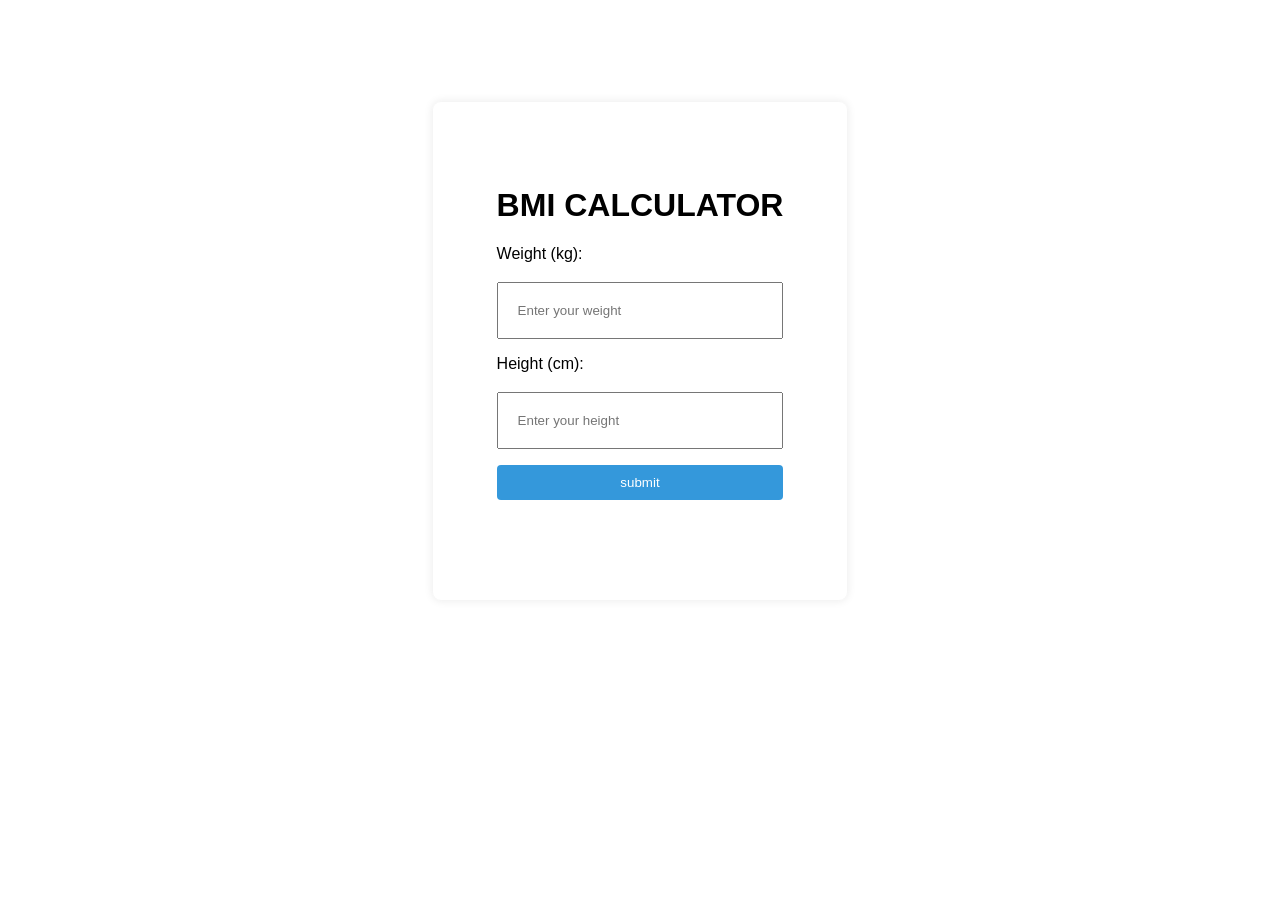
<file: BMI.html>
<!DOCTYPE html>
<html lang="en">
<head>
  <meta charset="UTF-8">
  <meta name="viewport" content="width=device-width, initial-scale=1.0">
  <title> BMI CALCULATOR</title>
  <link rel="stylesheet" href="BMI.css">
  <link rel="icon" href="https://play-lh.googleusercontent.com/wiLKNn9tyY-SiNWg_Pib1stLmZU9lYuadq-Y4ASfi7OtJzLDmDknUFcqejQjw4Sqjg">
</head>
<body>
  <div id="bmi-container">
    <h1>BMI CALCULATOR</h1>
    <label for="weight">Weight (kg):</label>
    <input type="number" id="weight" placeholder="Enter your weight" required>
    <label for="height">Height (cm):</label>
    <input type="number" id="height" placeholder="Enter your height" required>  
    <input type="button" id="button" value="submit" onclick="calculateBMI()">
    <p id="result"></p>  
  </div>
  <script src="BMI.js"></script>
</body>
</html>
</file>
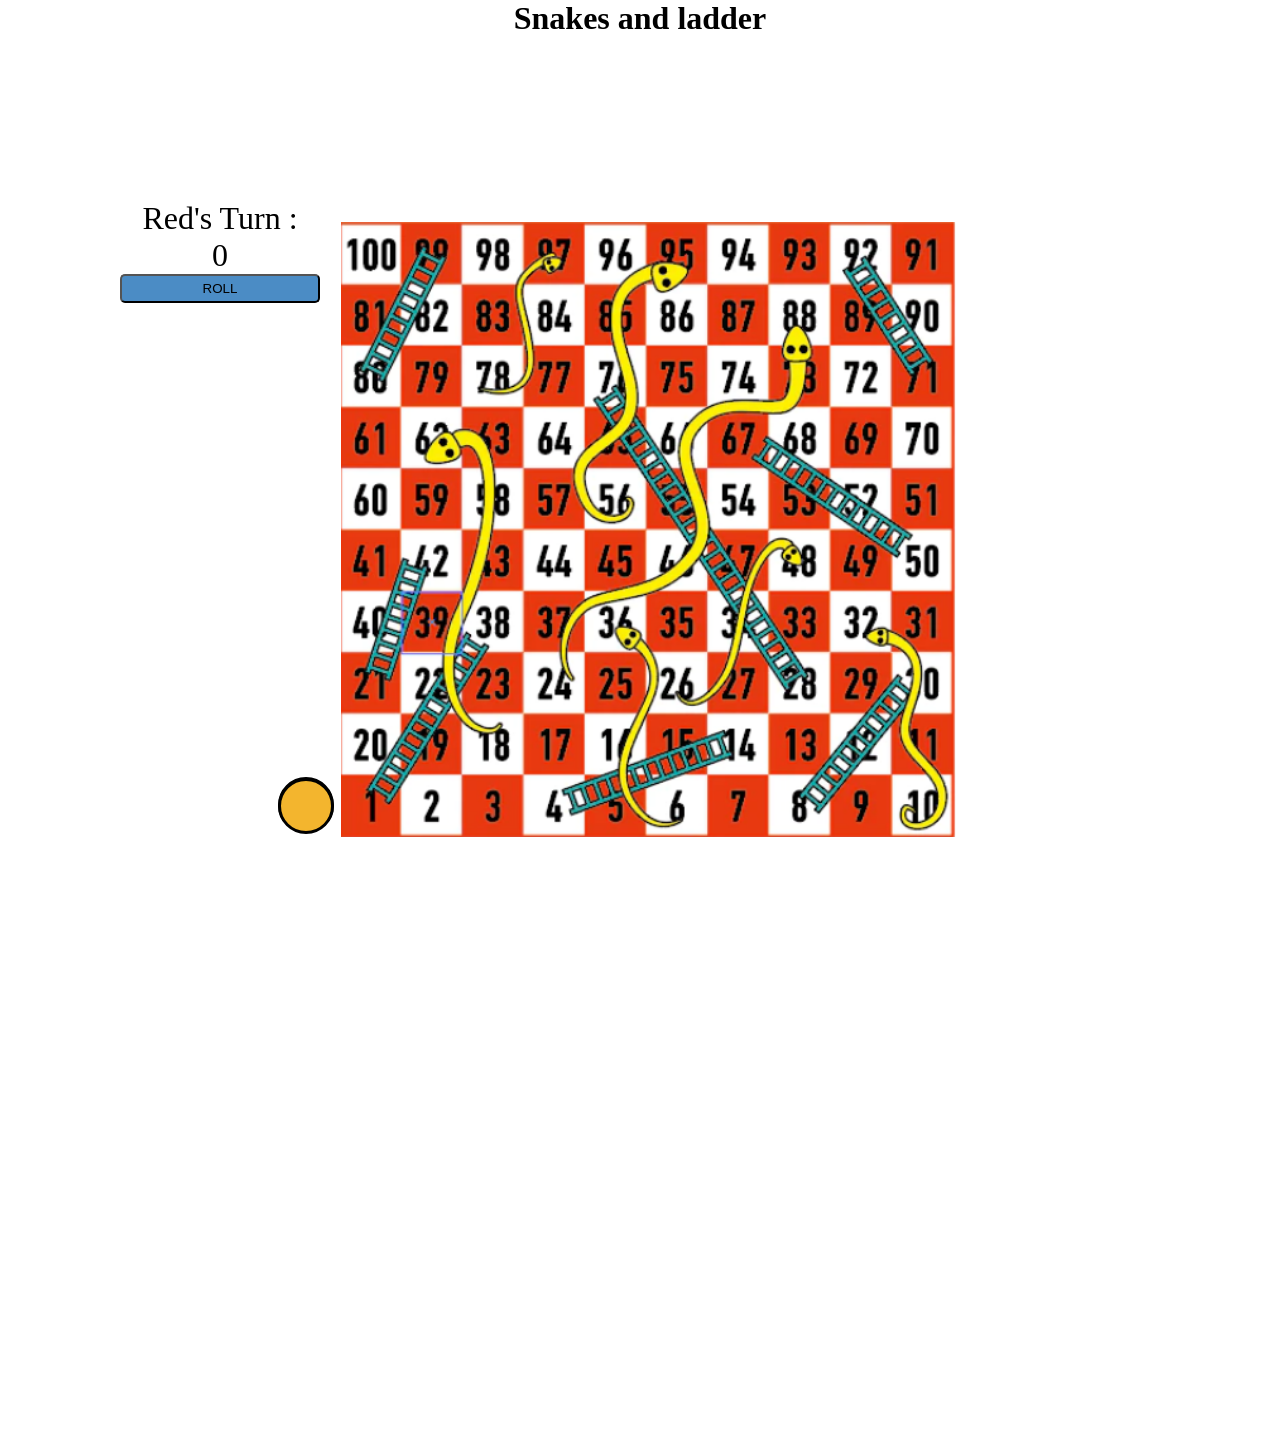
<file: exm.html>
<!DOCTYPE html>
<html lang="en">

<head>
    <meta charset="UTF-8">
    <meta http-equiv="X-UA-Compatible" content="IE=edge">
    <meta name="viewport" content="width=device-width, initial-scale=1.0">
    <title>Document</title>
    <link rel="stylesheet" href="exm.css">
</head>


<body>

    <h1>Snakes and ladder</h1>

    <div id="diceCont">
        <p id="tog">Red's Turn : </p>
        <p id="dice">0</p>
        <button id="diceBtn">ROLL</button>
    </div>

    


    <div class="cont">



        <div class="box" id="b100">


        </div>
        <div class="box" id="b99">

        </div>
        <div class="box" id="b98">

        </div>
        <div class="box" id="b97">

        </div>
        <div class="box" id="b96">

        </div>
        <div class="box" id="b95">

        </div>
        <div class="box" id="b94">

        </div>
        <div class="box" id="b93">

        </div>
        <div class="box" id="b92">

        </div>
        <div class="box" id="b91">

        </div>
        <div class="box" id="b81">

        </div>
        <div class="box" id="b82">

        </div>
        <div class="box" id="b83">

        </div>
        <div class="box" id="b84">

        </div>
        <div class="box" id="b85">

        </div>
        <div class="box" id="b86">

        </div>
        <div class="box" id="b87">

        </div>
        <div class="box" id="b88">

        </div>
        <div class="box" id="b89">

        </div>
        <div class="box" id="b90">

        </div>
        <div class="box" id="b80">

        </div>
        <div class="box" id="b79">

        </div>
        <div class="box" id="b78">

        </div>
        <div class="box" id="b77">

        </div>
        <div class="box" id="b76">

        </div>
        <div class="box" id="b75">

        </div>
        <div class="box" id="b74">

        </div>
        <div class="box" id="b73">

        </div>
        <div class="box" id="b72">

        </div>
        <div class="box" id="b71">

        </div>
        <div class="box" id="b61">

        </div>
        <div class="box" id="b62">

        </div>
        <div class="box" id="b63">

        </div>
        <div class="box" id="b64">

        </div>
        <div class="box" id="b65">

        </div>
        <div class="box" id="b66">

        </div>
        <div class="box" id="b67">

        </div>
        <div class="box" id="b68">

        </div>
        <div class="box" id="b69">

        </div>
        <div class="box" id="b70">

        </div>
        <div class="box" id="b60">

        </div>
        <div class="box" id="b59">

        </div>
        <div class="box" id="b58">

        </div>
        <div class="box" id="b57">

        </div>
        <div class="box" id="b56">

        </div>
        <div class="box" id="b55">

        </div>
        <div class="box" id="b54">

        </div>
        <div class="box" id="b53">

        </div>
        <div class="box" id="b52">

        </div>
        <div class="box" id="b51">

        </div>
        <div class="box" id="b41">

        </div>
        <div class="box" id="b42">

        </div>
        <div class="box" id="b43">

        </div>
        <div class="box" id="b44">

        </div>
        <div class="box" id="b45">

        </div>
        <div class="box" id="b46">

        </div>
        <div class="box" id="b47">

        </div>
        <div class="box" id="b48">

        </div>
        <div class="box" id="b49">

        </div>
        <div class="box" id="b50">

        </div>
        <div class="box" id="b40">

        </div>
        <div class="box" id="b39">

        </div>
        <div class="box" id="b38">

        </div>
        <div class="box" id="b37">

        </div>
        <div class="box" id="b36">

        </div>
        <div class="box" id="b35">

        </div>
        <div class="box" id="b34">

        </div>
        <div class="box" id="b33">

        </div>
        <div class="box" id="b32">

        </div>
        <div class="box" id="b31">

        </div>
        <div class="box" id="b21">

        </div>
        <div class="box" id="b22">

        </div>
        <div class="box" id="b23">

        </div>
        <div class="box" id="b24">

        </div>
        <div class="box" id="b25">

        </div>
        <div class="box" id="b26">

        </div>
        <div class="box" id="b27">

        </div>
        <div class="box" id="b28">

        </div>
        <div class="box" id="b29">

        </div>
        <div class="box" id="b30">

        </div>
        <div class="box" id="b20">

        </div>
        <div class="box" id="b19">

        </div>
        <div class="box" id="b18">

        </div>
        <div class="box" id="b17">

        </div>
        <div class="box" id="b16">

        </div>
        <div class="box" id="b15">

        </div>
        <div class="box" id="b14">

        </div>
        <div class="box" id="b13">

        </div>
        <div class="box" id="b12">

        </div>
        <div class="box" id="b11">

        </div>
        <div class="box" id="b01">

            <p id="p1"></p>
            <p id="p2"></p>

        </div>
        <div class="box" id="b02">

        </div>
        <div class="box" id="b03">

        </div>
        <div class="box" id="b04">

        </div>
        <div class="box" id="b05">

        </div>
        <div class="box" id="b06">

        </div>
        <div class="box" id="b07">

        </div>
        <div class="box" id="b08">

        </div>
        <div class="box" id="b09">

        </div>
        <div class="box" id="b10">

        </div>





    </div>

    <img src="image/snake ladder.png" alt="">
    

</body>
<script src="exm.js"></script>

</html>
</file>
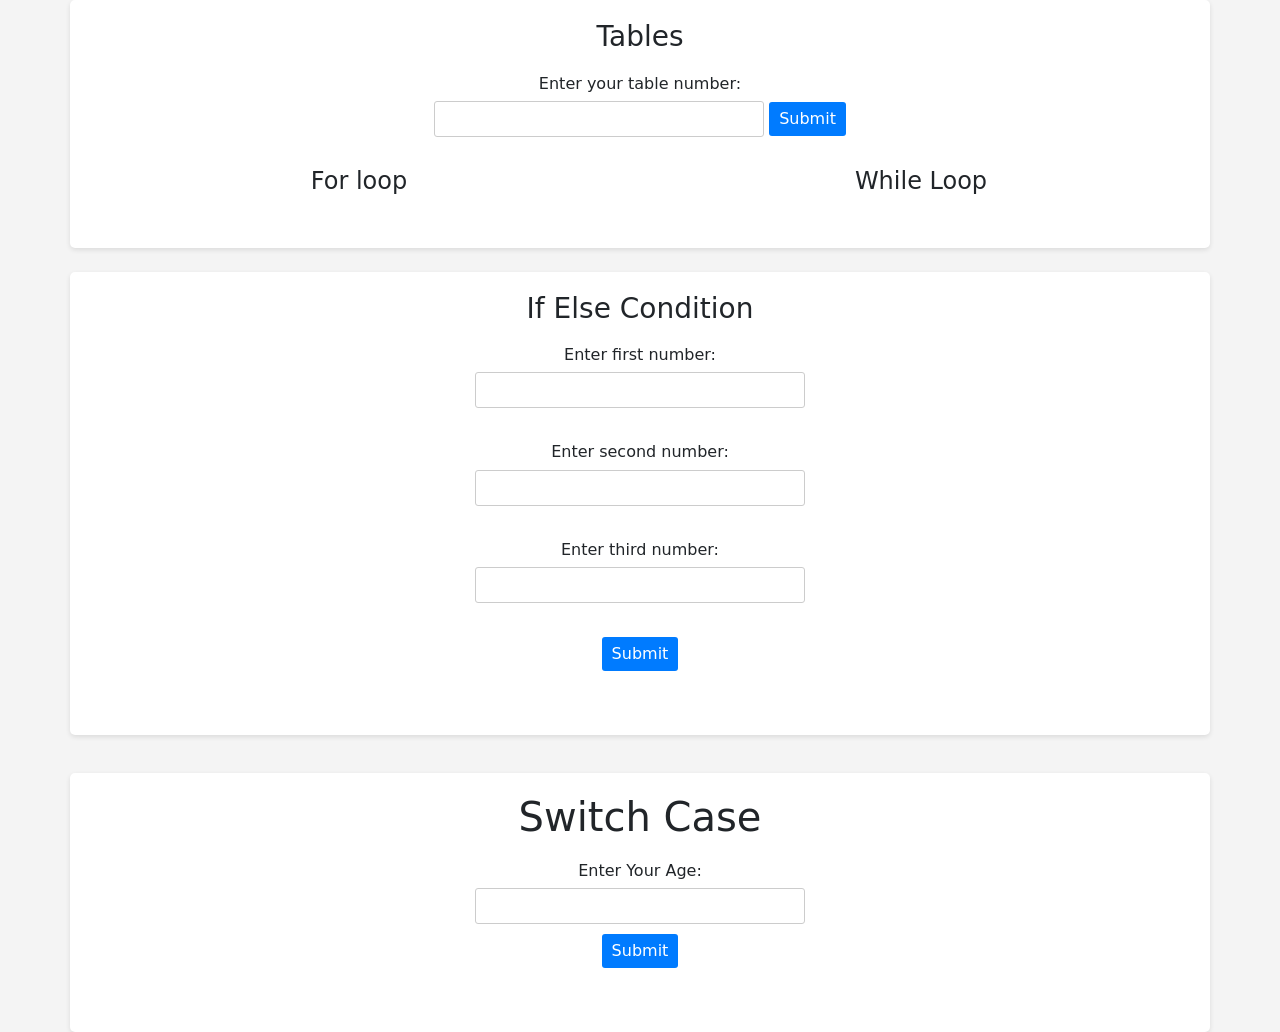
<file: homeWork.html>
<!DOCTYPE html>
<html lang="en">

<head>
  <meta charset="UTF-8">
  <meta name="viewport" content="width=device-width, initial-scale=1.0">
  <title>Home Work</title>
  <!-- <link href="style.css" rel="stylesheet"> -->
  <link href="https://cdn.jsdelivr.net/npm/bootstrap@5.3.3/dist/css/bootstrap.min.css" rel="stylesheet">
  <script src="https://cdn.jsdelivr.net/npm/bootstrap@5.3.3/dist/js/bootstrap.bundle.min.js"></script>
  <script src="homeWork.js" defer></script>
</head>
<style>
  body {
  height: 100vh;
  background-color: #f4f4f4;
}

.container {
  background-color: #fff;
  padding: 20px;
  border-radius: 5px;
  box-shadow: 0 2px 5px rgba(0, 0, 0, 0.1);
  width: 100%;
}

.header {
  text-align: center;
  margin-bottom: 20px;
}

label {
  display: block;
  margin-bottom: 5px;
}

input[type="number"] {
  width: 30%; /* Adjust this value to change the width */
  padding: 5px;
  margin-bottom: 10px;
  border: 1px solid #ccc;
  border-radius: 3px;
}


button {
  padding: 5px 10px;
  border: none;
  border-radius: 3px;
  background-color: #007bff;
  color: #fff;
  cursor: pointer;
}

button:hover {
  background-color: #0056b3;
}

</style>

<body>
  <div class="container">
    <div class="header">
      <h3>Tables</h3>
    </div>
    <div class="header">
      <label for="number">
        <h6>Enter your table number:</h6>
      </label>
      <input type="number" id="number">
      <button onclick="button()">Submit</button>
    </div>
    <div class="row mb-3">
      <div class="col-md-6">
        <h4 style="text-align: center;">For loop</h4>
        <p id="for" style="text-align: center;"></p>
      </div>
      <div class="col-md-6">
        <h4 style="text-align: center;">While Loop</h4>
        <p id="While" style="text-align: center;"></p>
      </div>
    </div>
  </div><br>

  <div class="container">
    <div class="header">
      <h3>If Else Condition</h3>
    </div>
    <div class="header">
      <label for="first">
        <h6>Enter first number:</h6>
      </label>
      <input type="number" id="first"><br><br>
      <label for="second">
        <h6>Enter second number:</h6>
      </label>
      <input type="number" id="second"><br><br>
      <label for="third">
        <h6>Enter third number:</h6>
      </label>
      <input type="number" id="third"><br><br>
      <button onclick="submit()">Submit</button>
      <h5 id="result" style="margin-top: 4%;font-size: 24px;"></h5>
    </div>
  </div>
  
  <div class="container" style="margin-top: 3%;text-align: center;">
    <div class="header">
      <h1>Switch Case</h1>
    </div>
    <label for="age">
      <h6>Enter Your Age:</h6>
    </label>
    <input type="number" id="age"><br>
    <button onclick="switch_value()">Submit</button>
    <h5 id="display_age" style="margin-top: 4%;font-size: 24px;"></h5>

  </div>
</body>

</html>
</file>
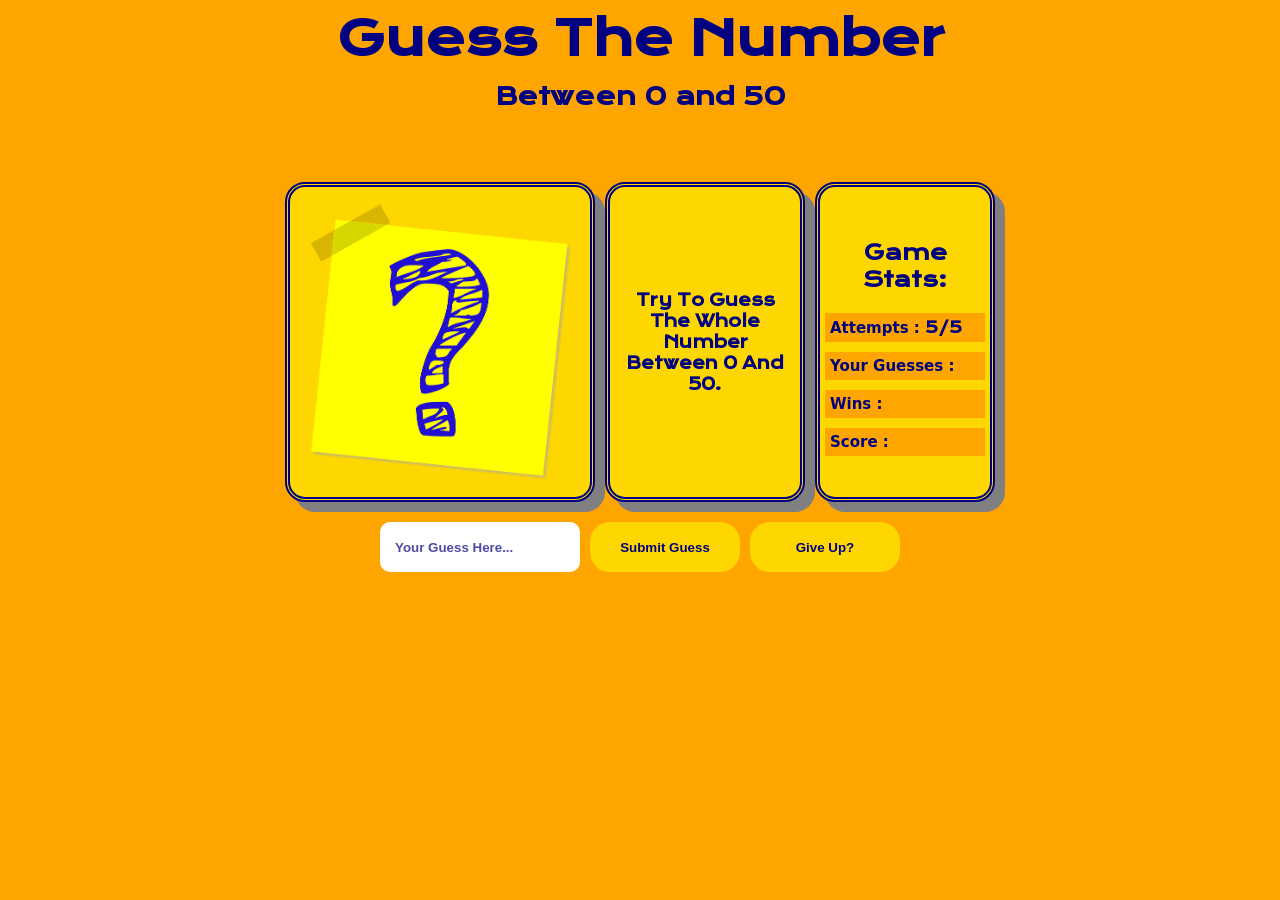
<file: numberGuessGame.html>
<html>

<head>
  <meta charset="UTF-8">
  <meta http-equiv="X-UA-Compatible" content="IE=edge">
  <meta name="viewport" content="width=device-width, initial-scale=1.0">
  <title>Number Guessing Game</title>
  <link href="https://fonts.googleapis.com/css2?family=Krona+One&display=swap" rel="stylesheet">
  <link rel="stylesheet" href="numGuessGame.css">
  <link rel="icon" href="image/numberGuessGame icon.png">
</head>

<body>
  <h1>Guess The Number</h1>
  <h2>Between 0 and 50</h2>
  <h5 id="nomoreattempts"></h5>
  <div id="resultarea">
    <section id="result"></section>
    <section id="result2">
      <h4 id="status" style="font-size: 16px;">Try To Guess The Whole Number Between 0 And 50.</h4>
    </section>
    <section id="result3">
      <p id="stats">Game Stats:</p>
      <div id="attempt">Attempts : <span id="attemptcounter">5/5</span></div>
      <div id="guessessofar">Your Guesses : <span id="guesscounter"></span></div>
      <div id="win">Wins : <span id="scorecounter"></span></div>
      <div id="streak">Score : <span id="streakcounter"></span></div>

    </section>


  </div>

  <div id="inputarea">
    <input type="number" placeholder="Your Guess Here..." id="guess">
    <button onclick="result()" id="submit">Submit Guess</button>
    <button onclick="giveup()" id="giveup"> Give Up?</button>

    <button onclick="reset()" id="other"> Try Another Number</button>
  </div>
  <audio id="backgroundSound" autoplay hidden></audio>
  <script src="numGuessGame.js"></script>
</body>

</html>
</file>
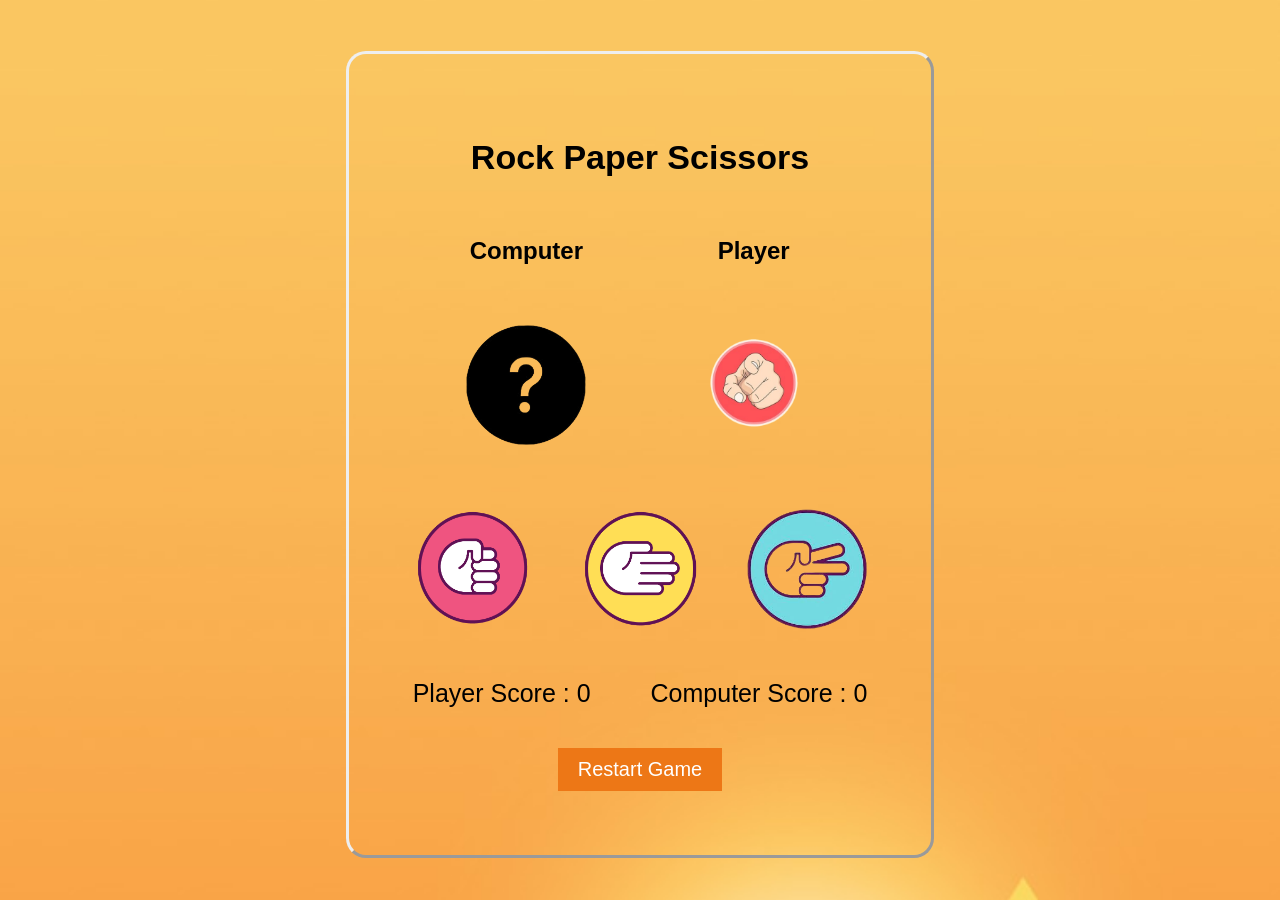
<file: rock_paper_scissors.html>
<!DOCTYPE html>
<html lang="en">

<head>
    <meta charset="UTF-8">
    <meta name="viewport" content="width=device-width, initial-scale=1.0">
    <link rel="icon" href="image/rockPaperScissiorLogo.jpeg">
    <title>Rock Paper Scissors</title>
    <style>
        body {
            font-family: Arial, sans-serif;
            margin: 0;
            display: flex;
            justify-content: center;
            padding: 0;
            background-image: url('image/background.jpg');
            background-size: cover;
        }

        .container {
            max-width: 800px;
            display: flex;
            flex-direction: column;
            align-items: center;
            padding: 40px;
            margin-top: 4%;
            padding: 5%;
            border-style: outset;
            border-radius: 20px;
           
        }

        h1 {
            font-size: 34px;
            font-weight: bold;
            color: black;
            margin-top: 20px;
            margin-bottom: 20px;
            text-align: center;
        }

        .row {
            display: flex;
            justify-content: space-between;
            align-items: center;
            width: 100%;
            margin-top: 20px;
            margin-bottom: 20px;
        }

        .column {
            flex: 1;
            text-align: center;
        }

        .image {
            width: 120px;
            height: 120px;
        }

        #winner {
            font-size: 30px;
            font-weight: bold;
            color: black;
            margin-top: 20px;
            text-align: center;
        }

        .button {
            background-color: #ED7716;
            color: white;
            border: none;
            padding: 10px 20px;
            font-size: 20px;
            margin-top: 20px;
            cursor: pointer;
        }

        .score1 {
            margin-top: 10px;
            font-size: 25px;
            padding-right: 30px;
            color: black;
        }
        .score2 {
            margin-top: 10px;
            font-size: 25px;
            padding-left: 30px;
            color: black;
        }
    </style>
</head>

<body>
    <div class="container">
        <h1>Rock Paper Scissors</h1>
        <div class="row">
            <div class="column">
                <h2>Computer</h2>
            </div>
            <div class="column">
                <h2>Player</h2>
            </div>
        </div>
        <div class="row">
            <div class="column">
                <img class="image" src="image/question_mark.png" alt="Computer's move" id="computer_move_img">
            </div>
            <div class="column">
                <img class="image" src="image/you.png" alt="Player's move" id="user_move_img">
            </div>
        </div>
        <div id="winner"></div>
        <div class="row">
            <img class="image" src="image/rock.png" alt="Rock" id="rock" onclick="rock()">
            <img class="image" src="image/paper.png" alt="Paper" id="paper">
            <img class="image" src="image/scissors.png" alt="Scissors" id="scissors">
        </div>
        <div class="row">
            <div class="score1">
               Player Score : <span id="player_score">0</span>
            </div>
            <div class="score2">
                Computer Score : <span id="computer_score">0</span>
            </div>
        </div>
        <button class="button" id="restart">Restart Game</button>
    </div>
    <script src="rock_paper_scissors.js"></script>
</body>

</html>
</file>
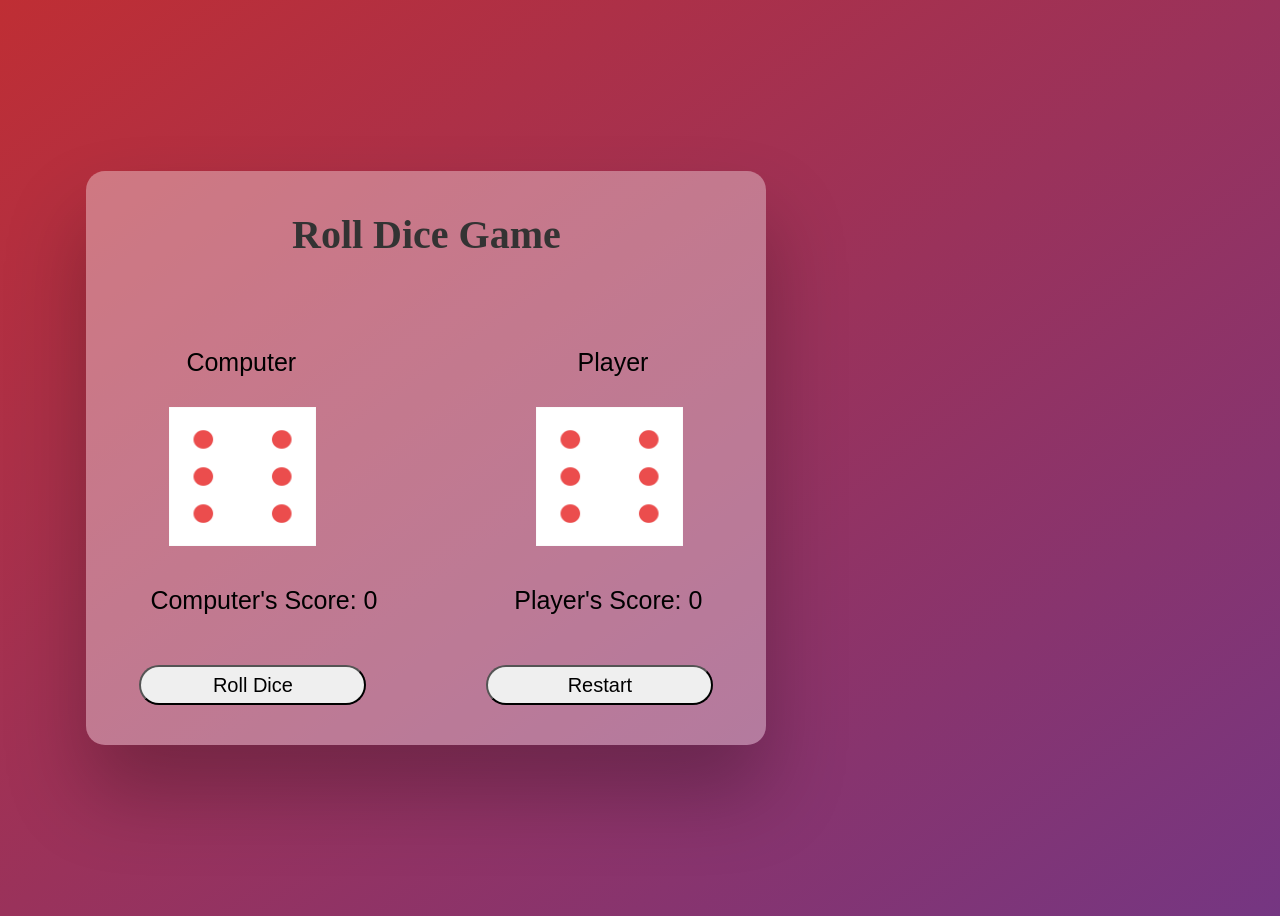
<file: rollDicesGame.html>
<!DOCTYPE html>
<html lang="en">
<head>
<meta charset="UTF-8">
<title>Roll Dice Game</title>
<link rel="icon" href="image/rollDiceGameLogo.jpg">
<meta name="viewport" content="width=device-width, initial-scale=1.0">
<link rel="stylesheet" href="rollDicesGame.css">

</head>
<body>
<div class="container" >
  <div class="title">Roll Dice Game</div>
  <div class="winner" id="winner"></div>
  <div class="players">
    <div class="computer">Computer</div>
    <div class="player">Player</div>
  </div>
  <div class="dice-container">
    <img src="image/dice-6.png" alt="Dice Computer" class="dice1" id="diceComputer">
    <img src="image/dice-6.png" alt="Dice Player" class="dice2" id="dicePlayer">
  </div>
  <div class="scores">
    <div id="computerScore">Computer's Score: 0</div>    
    <div id="playerScore">Player's Score: 0</div>
  </div>
  <div class="buttons">
    <button class="button1" id="rollButton" onclick="rollDice()">Roll Dice</button>
    <button class="button2" id="restartButton" onclick="restartGame()">Restart</button>
  </div>
</div>

<script defer src="rollDicesGame.js"></script>
</body>
</html>
</file>
<file: BMI.css>
body {    
    font-family: Arial, sans-serif;    
    display: flex;
    justify-content: center;
    margin-top: 8%;
    background-image:url(https://hinduja-prod-assets.s3.ap-south-1.amazonaws.com/2022-03/BMI%20Mobile.png?VersionId=PEtyVlYuZGJn26AvVTdrZADTgPzf93jU);
    background-attachment: fixed;
    background-repeat: no-repeat;
    background-position: center;
    background-size: cover;
  }
  #bmi-container {
    background-color: #fff;
    padding: 50px;
    border-radius: 8px;
    box-shadow: 0 0 10px rgba(29, 28, 28, 0.1);
    padding: 5%;
  }

  label {
    display: block;
    margin-bottom: 19px;
    
  }

  input {
    width: 100%;
    padding: 19px;
    margin-bottom: 16px;
    box-sizing: border-box;
    
  }
  #button {
    background-color: #3498db;
    color: #fff;
    padding: 10px;
    border: none;
    border-radius: 4px;
    cursor: pointer;
  }

  button:hover {
    background-color: #899ba7;

  }
  #result {
    margin-top: 20px;
    font-weight: bold; 
  }
</file>
<file: exm.css>
* {
    margin: 0;
    padding: 0;
  }
  
  body {
    display: grid;
    place-items: center;
    overflow: hidden;
  }
  
  .cont {
    display: grid;
    width: 600px;
    grid-template-columns: repeat(10, 1fr);
    margin: 0px 0 0px 0;
  }
  
  .cont div {
    width: 60px;
    height: 60px;
    margin-top: 20px;
  }
  
  #p1,
  #p2 {
    width: 50px;
    height: 50px;
    border-radius: 100px;
    background-color: rgb(236, 82, 82);
    position: relative;
    border: 3px solid black;
  
    /* position: absolute; */
  }
  
  #p1 {
    position: relative;
    top: 0px;
    transition: all linear 0.5s;
    /* top: 0; */
    left: -62px;
    z-index: 2;
  }
  
  #p2 {
    z-index: 2;
    position: relative;
    top: -55px;
    left: -62px;
    transition: all linear 0.5s;
    background-color: rgb(243, 181, 46);
  }
  
  img {
    position: relative;
    top: -615px;
    left: 8px;
    /* z-index: -1; */
    margin: 0;
    width: 615px;
    height: 615px;
  }
  #diceCont {
    display: grid;
    place-items: center;
    position: absolute;
    top: 200px;
    left: 120px;
    font-size: 2rem;
    z-index: 99;
  }

  #diceBtn {
    z-index: 99;
    padding: 5px;
    cursor: pointer;
    background-color: rgb(75, 140, 197);
    border-radius: 5px;
    width: 200px;
  }


  
  @media (max-width: 1250px) {
    
    #diceCont {
      display: flex;
      place-items: none;
      top: 92vh;
      left: 36vw;
      border: 2px solid red;
    }
    #diceBtn {
      width: 200px;
      margin-left: 20px;
    }
  }
  @media (max-width: 1250px) {
    
    #diceCont {
      display: flex;
      place-items: none;
      top: 99vh;
      left: 10vw;
      /* border: 2px solid red; */
    }
    #diceBtn {
      width: 200px;
      margin-left: 20px;
    }
  }
</file>
<file: numGuessGame.css>
body {
  background-color: orange;
}
h1 {
  text-align: center;
  font-family: 'Krona One', sans-serif;
  color: navy;
  font-size: 300%;
}
h2 {
  text-align: center;
  font-family: 'Krona One', sans-serif;
  color: navy;
  font-size: 150%;
  margin-top: -20px;
}
h4 {
  padding: 5px;
  font-family: 'Krona One', sans-serif;
  color: navy;
  font-size: 130%;
  text-align: center;
}
#result {
  border: 5px double navy;
  border-radius: 20px;
  box-shadow: gray 10px 10px;
  margin-bottom: 20px;
  min-height: 300px;
  max-height: 310px;
  min-width: 300px;
  max-width: 300px;
  background-color: gold;
  background-size: cover;
  background-image: url(image/question-mark.webp);
}
#result2 {
  min-height: 300px;
  background-color: gold;
  max-height: 310px;
  min-width: 155px;
  max-width: 180px;
  border: 5px double navy;
  border-radius: 20px;
  box-shadow: gray 10px 10px;
  margin-bottom: 20px;
  margin-left: 10px;
  display: flex;
  flex-flow: column;
  justify-content: center;
  padding: 5px;
}
#result3 {
  min-height: 300px;
  background-color: gold;
  max-height: 310px;
  min-width: 100px;
  max-width: 160px;
  border: 5px double navy;
  border-radius: 20px;
  box-shadow: gray 10px 10px;
  margin-bottom: 20px;
  margin-left: 10px;
  display: flex;
  flex-flow: column;
  justify-content: center;
  padding: 5px;
}
button {
  background-color: gold;
  color: navy;
  font-weight: bold;
  width: 150px;
  border-radius: 20px;
  height: 50px;
  border: none;
}
input {
  color: navy;
  font-weight: bold;
  width: 200px;
  height: 50px;
  border: none;
  margin-left: 0px;
  margin-right: 10px;
  border-radius: 10px;
}

#resultarea {
  display: flex;
  flex-flow: row wrap;
  justify-content: center;
}
#inputarea {
  display: flex;
  flex-flow: row wrap;
  justify-content: center;
}
span {
  font-family: 'Krona One', sans-serif;
  color: navy;
}
#other {
  background-color: gold;
  margin-left: 10px;
  align-self: center;
  width: 200px;
}
#submit {
  padding: 50x;
  background-color: gold;
  cursor: pointer;
}
#giveup {
  background-color: gold;
  margin-left: 10px;
}
::placeholder {
  color: navy;
  opacity: 0.7;
}
button:hover {
  box-shadow: gray 5px 5px;
}
#attempt {
  font-family: sans;
  padding: 5px;
  font-weight: bold;
  color: navy;
  font-size: 15px;
  background-color: orange;
  margin-bottom: 10px;
}
h5 {
  color: navy;
  font-size: 30px;
  text-align: center;
  padding: 5px;
  font-weight: bold;
  margin-top: -10px;
  font-family: sans;
}
#score {
  font-family: sans;
  padding: 5px;
  font-weight: bold;
  color: navy;
  font-size: 15px;
  background-color: orange;
  margin-top: 10px;
  margin-bottom: 10px;
}
#win {
  font-family: sans;
  padding: 5px;
  font-weight: bold;
  color: navy;
  font-size: 15px;
  background-color: orange;
  margin-top: 10px;
  margin-bottom: 10px;
}
#streak {
  font-family: sans;
  padding: 5px;
  font-weight: bold;
  color: navy;
  font-size: 15px;
  background-color: orange;
  margin-bottom: 10px;
}
#guessessofar {
  font-family: sans;
  padding: 5px;
  font-weight: bold;
  color: navy;
  font-size: 15px;
  background-color: orange;
}


#stats {
  text-align: center;
  font-weight: bold;
  color: navy;
  font-family: 'Krona One', sans-serif;
  font-size: 130%;
}
#guesscounter {
  font-size: 14px;
}

#guess{
  padding-left: 15px;
}

#currentguess {
  color: navy;
  font-family: sans;
  font-weight: bold;
  margin: 7px;
  background-color: white;
  padding: 10px;
}
</file>
<file: rollDicesGame.css>
body {
  font-family: 'Nunito', sans-serif;
  font-weight: 400;
  height: 100vh;
  color: #333;
  background-image: linear-gradient(to top left, #753682 0%, #bf2e34 100%);
  display: flex;
  align-items: center;
  justify-content: center;
}

  .container {
    width: 100%;
    margin: 0 auto;
    max-width: 600px;
    padding: 40px;
    margin-right: 40%;
    background-color: rgba(255, 255, 255, 0.35);
    box-shadow: 0 3rem 5rem rgba(0, 0, 0, 0.25);
    border-radius: 19px;
  }

  .title {
    text-align: center;
    font-family: sans-serif-black;
    font-size: 40px;
    font-weight: bold;
    margin-bottom: 10px;
  }

  .winner {
    width: 411px;
    height: 50px;
    margin: 0 auto;
    font-family: sans-serif-small-caps;
    text-align: center;
    font-weight: bold;
    font-size: 25px;
    padding-top: 10px;
    margin-bottom: 20px;
  }

  .players {
    display: flex;
    justify-content: space-between;
    margin-top: 20px;
    margin-bottom: 30px;
  }

  .player {
    font-size: 25px;
    color: #000000;
    text-align: center;
    padding-right: 13%;
  }

  .computer{
    font-size: 25px;
    color: #000000;
    text-align: center;
    padding-left: 10%;
  }

  #playerScore{
    font-size: 25px;
    color: #000000;
    text-align: center;
    padding-right: 4%;
  }

  #computerScore{
    font-size: 25px;
    color: #000000;
    text-align: center;
    padding-left: 4%;
    
  }

  .dice-container {
    display: flex;
    justify-content: center;
    margin-bottom: 40px;
  }

  .dice1 {
    width: 147px;
    height: 139px;
    margin: 0 20px;
  }
  .dice2 {
    width: 147px;
    height: 139px;
    margin: 0 20px;
    padding-left: 30%;
  }

  .scores {
    display: flex;
    justify-content: space-between;
    margin-top: 10px;
  }

  .score {
    font-size: 25px;
    color: #000000;
  }

  .buttons {
    display: flex;
    justify-content: center;
    margin-top: 20px;
  }

  .button1 {
    width: 227px;
    height: 40px;
    margin: 0 10px;
    font-size: 20px;
    cursor: pointer;
    border-radius: 20px;
    text-align: center;
    margin-right: 10%;
    margin-top: 5%;
  }

  .button2{
    width: 227px;
    height: 40px;
    margin: 0 10px;
    font-size: 20px;
    cursor: pointer;
    border-radius: 20px;
    text-align: center;
    margin-left: 10%;
    margin-top: 5%;
  }
</file>
